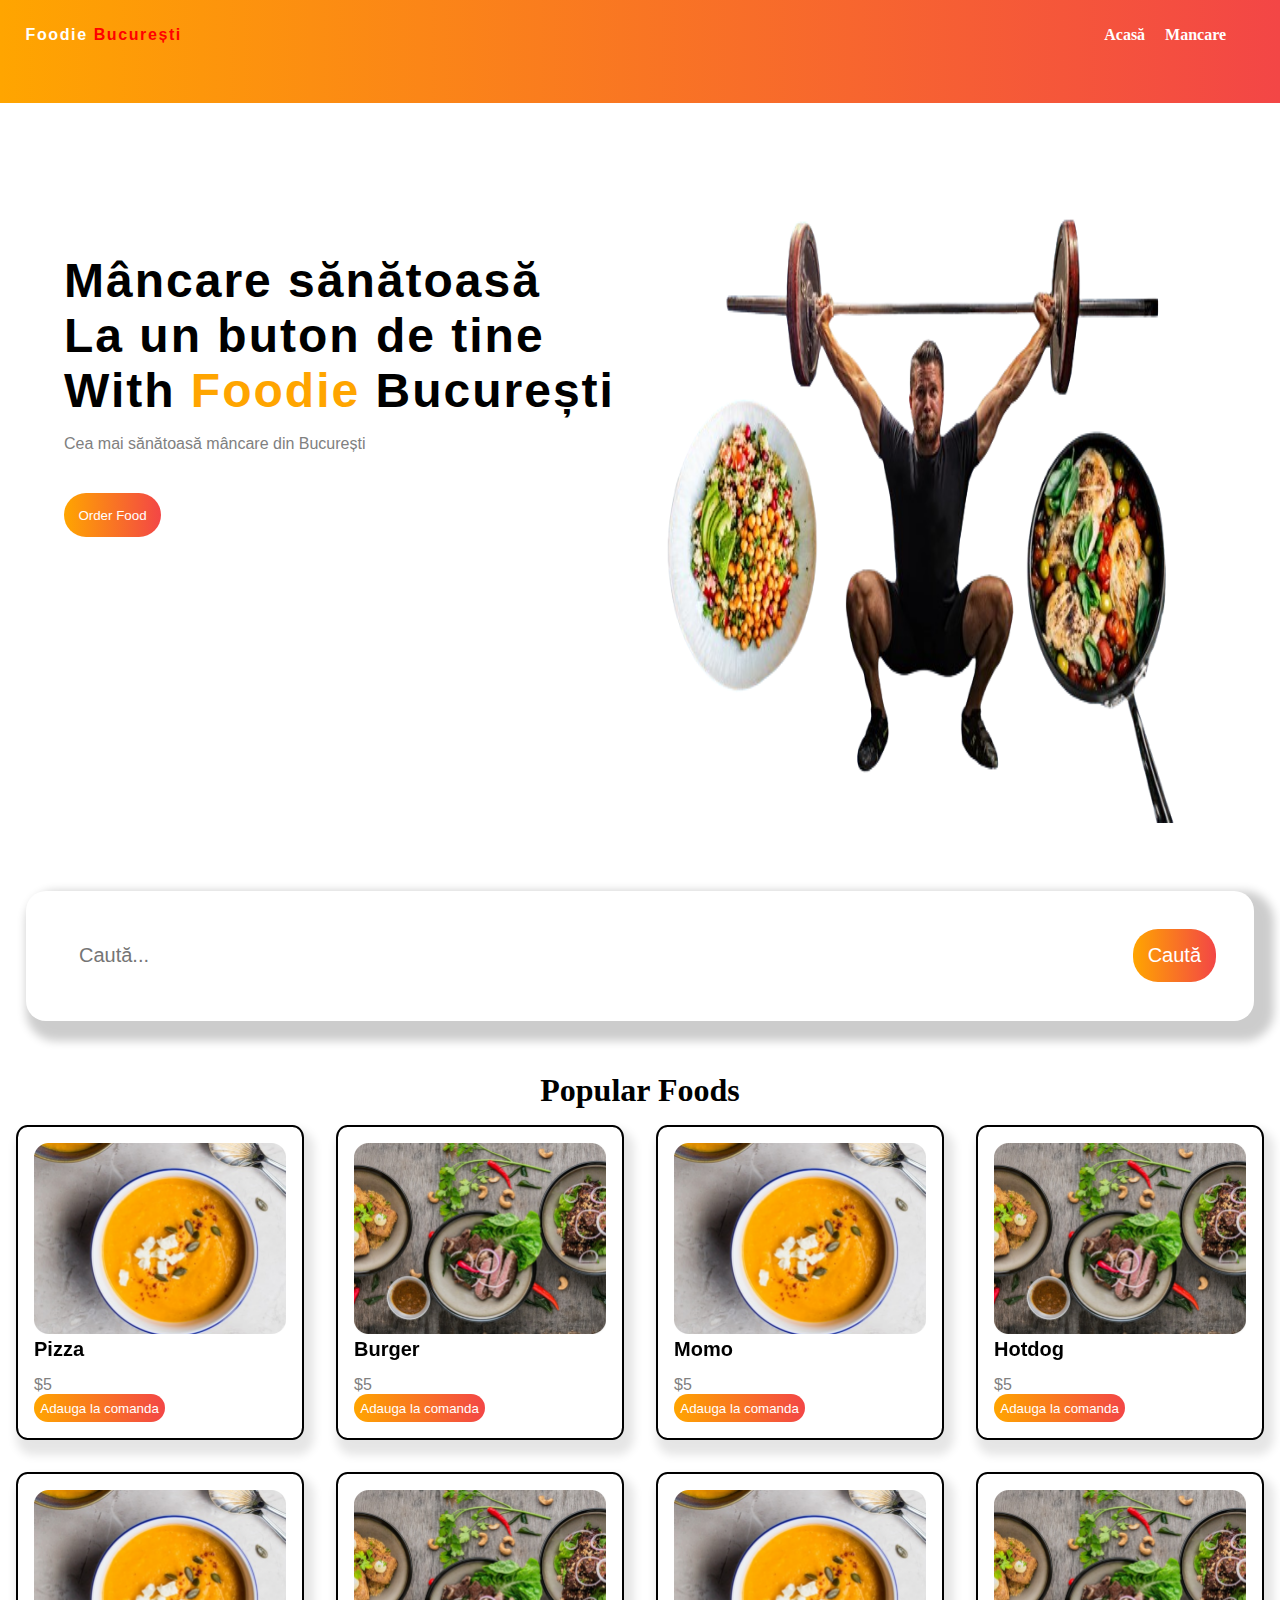
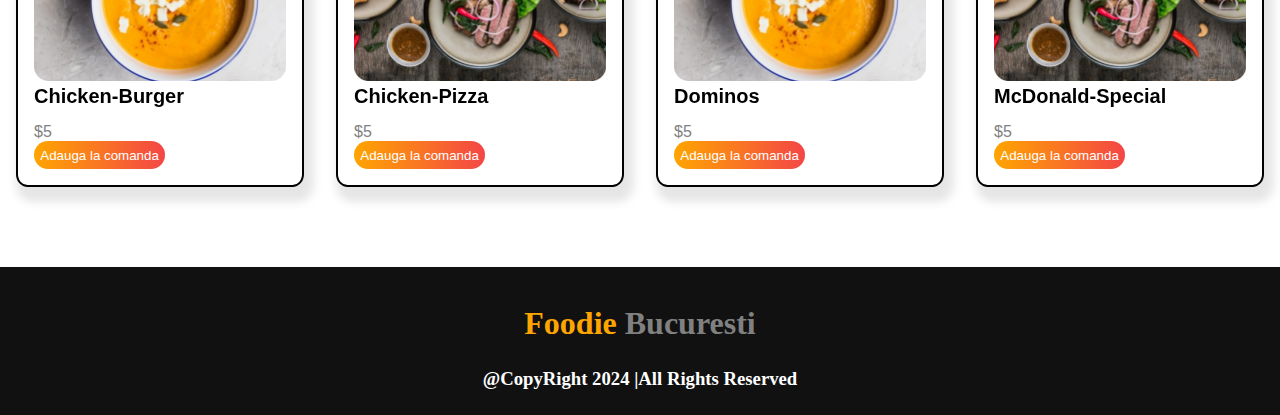
<file: index.html>
<!DOCTYPE html>
<html lang="en">
   <head>
      <meta charset="UTF-8">
      <meta http-equiv="X-UA-Compatible" content="IE=edge">
      <meta name="viewport" content="width=device-width, initial-scale=1.0">
      <title>Foodie Bucuresti</title>
      <link rel="stylesheet" href="./CSS/style.css">
      <link rel="stylesheet" href="https://cdnjs.cloudflare.com/ajax/libs/font-awesome/4.7.0/css/font-awesome.min.css">
      <script src="index.js"></script>
   </head>
   <body>
      <!-- Nav Section Start -->
      <section class="navBar">
         <div class="topNav">
            <div class="logo">
               <a href="#welcome"><span>Foodie</span> București</a>
            </div>
            <div class="navItems" id="navItems">
               <a href="#welcome">Acasă</a>
               <a href="#foods">Mancare</a>
            </div>
            <a  class="icon" onclick="myFunction()">
            <i class="fa fa-bars"></i>
            </a>
         </div>
      </section>
      <div id="myModal" class="modal">
         <!-- Modal content -->
         <div class="modal-content">
            <div class="container">
               <div class="contact-box">
                  <div class="left"><img src="./img/pizza.jpg" alt="" srcset="" />
                  </div>
                  <div class="right">
                     <h2>Adauga la comanda</h2>
                     <input
                        type="number"
                        name=""
                        class="field"
                        placeholder="Canitate"
                        id=""
                        />
                     <button class="btn">Adauga la comanda</button>
                     <br/>
                     <br/>
                     <button class="btn" onclick="closeModal()">Renunta</button>
                  </div>
               </div>
            </div>
         </div>
      </div>
      <section class="welcome" id="welcome">
         <div class="welcomeMain">
            <div class="welcomeLeft">
               <h1>Mâncare sănătoasă<br>La un buton de tine
                  <br>With <span>Foodie</span> București
               </h1>
               <p>Cea mai sănătoasă mâncare din București
               </p>
               <button><a href="#search"  id ="search">Order Food</a></button>
            </div>
            <div class="welcomeRight" style="padding-top:10vh">
               <img src="./img/home.png" style="height:70vh" alt="">
            </div>
         </div>
      </section>
      <section class="foods" id="foods">
         <section class="statusBar">
            <div class="search-wrapper">
               <input type="text" class="search-input"  placeholder="Caută...">
               <button class="search-btn">Caută</button>
            </div>
         </section>
         <div class="foodsMain">
            <div class="foodsHead">
               <h1 class="text-center" >Popular Foods</h1>
            </div>
            <div class="foodArea">
               <div class="foodsControl">
                  <div class="foodBox">
                     <div class="foodContainerBox">
                        <img class="img-responsive" src="./img/meal2.png" alt="">
                        <div class="imgDesc">
                           <h2>Pizza</h2>
                           <p>$5</p>
                           <button onclick="openModal()">Adauga la comanda</button>
                        </div>
                     </div>
                  </div>
               </div>
               <div class="foodsControl">
                  <div class="foodBox">
                     <div class="foodContainerBox">
                        <img class="img-responsive" src="./img/meal1.jpg" alt="">
                        <div class="imgDesc">
                           <h2>Burger</h2>
                           <p>$5</p>
                           <button onclick="openModal()">Adauga la comanda</button>
                        </div>
                     </div>
                  </div>
               </div>
               <div class="foodsControl">
                  <div class="foodBox">
                     <div class="foodContainerBox">
                        <img class="img-responsive" src="./img/meal2.png" alt="">
                        <div class="imgDesc">
                           <h2>Momo</h2>
                           <p>$5</p>
                           <button onclick="openModal()">Adauga la comanda</button>
                        </div>
                     </div>
                  </div>
               </div>
               <div class="foodsControl">
                  <div class="foodBox">
                     <div class="foodContainerBox">
                        <img class="img-responsive" src="./img/meal1.jpg" alt="">
                        <div class="imgDesc">
                           <h2>Hotdog</h2>
                           <p>$5</p>
                           <button onclick="openModal()">Adauga la comanda</button>
                        </div>
                     </div>
                  </div>
               </div>
            </div>
         </div>
         <div class="foodArea">
            <div class="foodsControl">
               <div class="foodBox">
                  <div class="foodContainerBox">
                     <img class="img-responsive" src="./img/meal2.png" alt="">
                     <div class="imgDesc">
                        <h2>Chicken-Burger</h2>
                        <p>$5</p>
                        <button onclick="openModal()">Adauga la comanda</button>
                     </div>
                  </div>
               </div>
            </div>
            <div class="foodsControl">
               <div class="foodBox">
                  <div class="foodContainerBox">
                     <img class="img-responsive" src="./img/meal1.jpg" alt="">
                     <div class="imgDesc">
                        <h2>Chicken-Pizza</h2>
                        <p>$5</p>
                        <button onclick="openModal()">Adauga la comanda</button>
                     </div>
                  </div>
               </div>
            </div>
            <div class="foodsControl">
               <div class="foodBox">
                  <div class="foodContainerBox">
                     <img class="img-responsive" src="./img/meal2.png" alt="">
                     <div class="imgDesc">
                        <h2>Dominos</h2>
                        <p>$5</p>
                        <button onclick="openModal()">Adauga la comanda</button>
                     </div>
                  </div>
               </div>
            </div>
            <div class="foodsControl">
               <div class="foodBox">
                  <div class="foodContainerBox">
                     <img class="img-responsive" src="./img/meal1.jpg" alt="">
                     <div class="imgDesc">
                        <h2>McDonald-Special</h2>
                        <p>$5</p>
                        <button onclick="openModal()">Adauga la comanda</button>
                     </div>
                  </div>
               </div>
            </div>
         </div>
         </div>
      </section>
      <section class="footer">
         <h1 class="text-center"><span>Foodie</span> Bucuresti</h1>
         <h3 class="text-center">@CopyRight 2024 |All Rights Reserved</h3>
      </section>
   </body>
</html>
</file>
<file: CSS/style.css>
* {
  margin: 0;
  padding: 0;
  box-sizing: border-box;
  scroll-behavior: smooth;
}
.text-center {
  text-align: center;
}
.secondary {
  color: orange;
}
img-responsive {
  width: 100%;
}
h2 {
  font-family: "Trebuchet MS", "Lucida Sans Unicode", "Lucida Grande",
    "Lucida Sans", Arial, sans-serif;
}
p {
  font-family: Verdana, Geneva, Tahoma, sans-serif;
  color: gray;
}
button {
  color: #fff;
  padding: 2.5%;
  background-image: linear-gradient(to right, orange, rgb(243, 70, 70));
  border-radius: 25px;
  cursor: pointer;
  border: transparent;
}
button:hover {
  background-image: linear-gradient(to left, orange, rgb(243, 70, 70));
}
button a {
  text-decoration: none;
  color: #fff;
}
.navBar {
  position: sticky;
  top: 0;
  background-image: linear-gradient(to right, orange, rgb(243, 70, 70));
  padding-bottom: 1%;
}
.topNav {
  display: flex;
  justify-content: space-between;
  padding: 2%;
  height: 10vh;
}
.navBar a {
  text-decoration: none;
  font-weight: 800;
}
.topNav .logo a {
  color: red;
  font-weight: 900;
  letter-spacing: 0.1em;
  font-family: "Franklin Gothic Medium", "Arial Narrow", Arial, sans-serif;
}
.topNav .logo a span {
  color: white;
}
.topNav .navItems {
  margin-right: 1%;
}
.topNav .navItems a {
  margin-right: 1em;
  color: white;
}
.topNav .navItems a:hover {
  color: orange;
}
.welcomeMain {
  display: flex;
  /* border: 2px solid;
  */
  margin: 0 5%;
}
.welcomeMain .welcomeLeft {
  padding-top: 13%;
  width: 50%;
}
.welcomeMain .welcomeRight {
  width: 50%;
}
.welcomeMain .welcomeRight img {
  max-width: 100%;
  max-height: 80vh;
}
.welcomeLeft h1 {
  font-size: 3em;
  padding-bottom: 3%;
  letter-spacing: 2px;
  font-weight: 800;
  font-family: "Franklin Gothic Medium", "Arial Narrow", Arial, sans-serif;
}
.welcomeLeft h1 span {
  color: orange;
}
.welcomeLeft p {
  color: gray;
  padding-bottom: 7%;
}
section.about {
  background-image: url("../img/7.png");
  background-repeat: no-repeat;
  /* background-position: center;
  */
  /* width: 100vw;
  */
  /* border: 2px solid;
  */
  background-size: cover;
}
.aboutMain {
  display: flex;
  /* border: 2px solid;
  */
  margin: 0 5%;
  margin-top: 10%;
}
.aboutMain .aboutLeft {
  width: 50%;
  margin-top: 10%;
}
.aboutMain .aboutRight {
  width: 50%;
  margin-top: 10%;
}
.aboutMain .aboutRight h1 {
  padding-bottom: 4%;
}
.aboutMain .aboutRight p {
  padding-bottom: 10%;
}
.aboutMain .aboutLeft img {
  max-width: 100%;
  max-height: 80vh;
  /* width: 100px;
  */
}
.recipies {
  margin-top: 5%;
}
.recipieControl {
  display: flex;
}
.recBox {
  /* border: 2px solid;
  */
  padding: 5%;
  margin: 5%;
  box-shadow: 5px 10px 10px 5px rgba(0, 0, 0, 0.1);
  border-radius: 4%;
}
.recBox img {
  max-width: 100%;
  margin-bottom: 20%;
}
.statusBar {
  /* border: 2px solid;
  */
  margin: 4% 2%;
  padding: 3%;
  box-shadow: 10px 10px 10px 10px rgba(0, 0, 0, 0.2);
  border-radius: 20px;
}
.statusMain {
  display: flex;
  justify-content: space-between;
}
.foods {
  margin-top: 5%;
}
.foodArea {
  display: flex;
}
.foodBox {
  /* border: 2px solid;
  */
  padding: 5%;
  margin: 5%;
  box-shadow: 5px 10px 10px 5px rgba(0, 0, 0, 0.1);
  border-radius: 4%;
  border: 2px solid;
}
.foodBox img {
  max-width: 100%;
}
.imgDesc h2 {
  width: 100%;
  font-size: 20px;
  font-weight: 900;
  padding-bottom: 2%;
}
/* Food Setcion End */
/* footer Start */
section.footer {
  background-color: #111;
  margin-top: 5%;
}
.footer h1 span {
  color: orange;
}
.footer h1 {
  color: gray;
  padding-top: 3%;
}
.footer h3 {
  color: #fff;
  padding: 2% 0;
}
/* footer end */
/* Media Queries for Mobile Devices */
.search-wrapper {
  width: 100%;
  display: flex;
  justify-content: center;
  align-items: center;
  opacity: 1;
  transition: visibility 0s, opacity 0.5s linear;
}
*:focus {
  outline: none;
}
.search-input {
  width: 95%;
  border: none;
  padding: 15px;
  font-size: 20px;
}
.search-btn {
  padding: 15px;
  font-size: 20px;
  cursor: pointer;
}
.topNav .icon {
  display: none;
}
.navItems {
  display: inline-block;
}
/* Stil atunci când search-wrapper este activ */
.search-wrapper.active {
  visibility: visible;
  opacity: 1;
}
.container {
  position: relative;
  width: 100%;
  height: 100%;
  display: flex;
  justify-content: center;
  align-items: center;
  padding: 20px 10px;
}
.contact-box {
  max-width: 850px;
  justify-content: center;
  align-items: center;
  text-align: center;
  box-shadow: 0px 0px 19px 5px rgba(0, 0, 0, 0.19);
  border-radius: 2%;
}
.right {
  height: 100%;
  width: 100%;
}
h2 {
  position: relative;
  padding: 0 0 10px;
  margin-bottom: 10px;
}
.field {
  width: 80%;
  border: 2px solid rgba(0, 0, 0, 0);
  outline: none;
  background-color: rgba(230, 230, 230, 0.6);
  padding: 0.5rem 1rem;
  font-size: 1.1rem;
  margin-bottom: 22px;
  transition: 0.3s;
}
.field:hover {
  background-color: rgba(0, 0, 0, 0.1);
}
textarea {
  min-height: 150px;
}
.btn {
  width: 100%;
  padding: 0.5rem 1rem;
  /* background-color: #2ecc71;
  */
  color: #fff;
  font-size: 1.1rem;
  border: none;
  outline: green;
  cursor: pointer;
  transition: 0.3s;
}
.btn:hover {
  /* border: 2px solid green;
  */
  background-color: aliceblue;
}
.field:focus {
  border: 2px solid rgba(30, 85, 250, 0.47);
  background-color: #fff;
}
@media (max-width: 750px) {
  .welcomeRight {
    display: none;
  }
  .topNav,
  .aboutMain,
  .statusMain,
  .foodArea,
  .recipieControl {
    flex-direction: column;
    align-items: center;
  }
  .topNav {
    overflow: hidden;
    position: relative;
  }
  .topNav .navItems {
    display: none;
  }
  .topNav a {
    color: white;
    padding: 14px 16px;
    text-decoration: none;
    font-size: 17px;
    display: block;
  }
  .topNav a.icon {
    background: transparent;
    display: block;
    position: absolute;
    right: 0;
    top: 5;
  }
  .active {
    background-color: #04aa6d;
    color: white;
  }
  .welcomeMain,
  .aboutMain {
    margin: 0 3%;
    flex-direction: column;
  }
  .topNav {
    height: auto;
  }
  .topNav .logo a,
  .topNav .navItems {
    margin: 0;
    padding: 1%;
    text-align: center;
  }
  .welcomeMain .welcomeLeft,
  .welcomeMain .welcomeRight,
  .aboutMain .aboutLeft,
  .aboutMain .aboutRight {
    width: 100%;
    padding-top: 5%;
  }
  .welcomeMain .welcomeRight img,
  .aboutMain .aboutLeft img {
    max-height: auto;
  }
  .recBox,
  .foodBox {
    margin: 5% 3%;
    padding: 5%;
  }
  .button {
    padding: 5%;
  }
  /* Ajustează dimensiunea și spațierea pentru secțiunea welcome */
  .welcomeMain {
    flex-direction: column;
    /* Elementele sunt aranjate vertical */
    align-items: center;
    /* Centrat pe axa transversală */
  }
  .welcomeMain .welcomeLeft,
  .welcomeMain .welcomeRight {
    width: auto;
    /* Permite elementelor să ocupe lățimea necesară */
    text-align: center;
    /* Alinează textul la centru pentru coerență */
    padding-top: 10%;
    /* Spațiere suplimentară de sus pentru estetică */
  }
}
.modal {
  display: none;
  /* Hidden by default */
  position: fixed;
  /* Stay in place */
  z-index: 1;
  /* Sit on top */
  left: 0;
  top: 0;
  width: 100%;
  /* Full width */
  height: 100%;
  /* Full height */
  overflow: auto;
  /* Enable scroll if needed */
  background-color: rgb(0, 0, 0);
  /* Fallback color */
  background-color: rgba(0, 0, 0, 0.4);
  /* Black w/ opacity */
}
/* Modal Content/Box */
.modal-content {
  margin: 1% auto;
  /* 15% from the top and centered */
  padding: 20px;
  border: 1px solid #888;
}
/* The Close Button */
.close {
  color: white;
  position: absolute;
  top: 0%;
  right: 90%;
  float: right;
  font-size: 28px;
  font-weight: bold;
}
.close:hover,
.close:focus {
  color: black;
  text-decoration: none;
  cursor: pointer;
}
.container {
  position: relative;
  width: 100%;
  height: 100%;
  display: flex;
  justify-content: center;
  align-items: center;
  padding: 20px 10px;
}
.contact-box {
  display: grid;
  justify-content: center;
  width: auto;
  align-items: center;
  text-align: center;
  background-color: #fff;
  box-shadow: 0px 0px 19px 5px rgba(0, 0, 0, 0.19);
  border-radius: 2%;
}
.left {
  background: no-repeat center;
  background-size: cover;
  height: 100%;
}
.right {
  padding: 5px 10px;
}
h2 {
  position: relative;
  padding: 0 0 10px;
  margin-bottom: 10px;
}
.field {
  width: 100%;
  border: 2px solid rgba(0, 0, 0, 0);
  outline: none;
  background-color: rgba(230, 230, 230, 0.6);
  padding: 0.5rem 1rem;
  font-size: 1.1rem;
  margin-bottom: 22px;
  transition: 0.3s;
}
.field:hover {
  background-color: rgba(0, 0, 0, 0.1);
}
textarea {
  min-height: 150px;
}
.btn:hover {
  /* border: 2px solid green;
  */
  background-color: aliceblue;
}
.field:focus {
  border: 2px solid rgba(30, 85, 250, 0.47);
  background-color: #fff;
}
</file>
